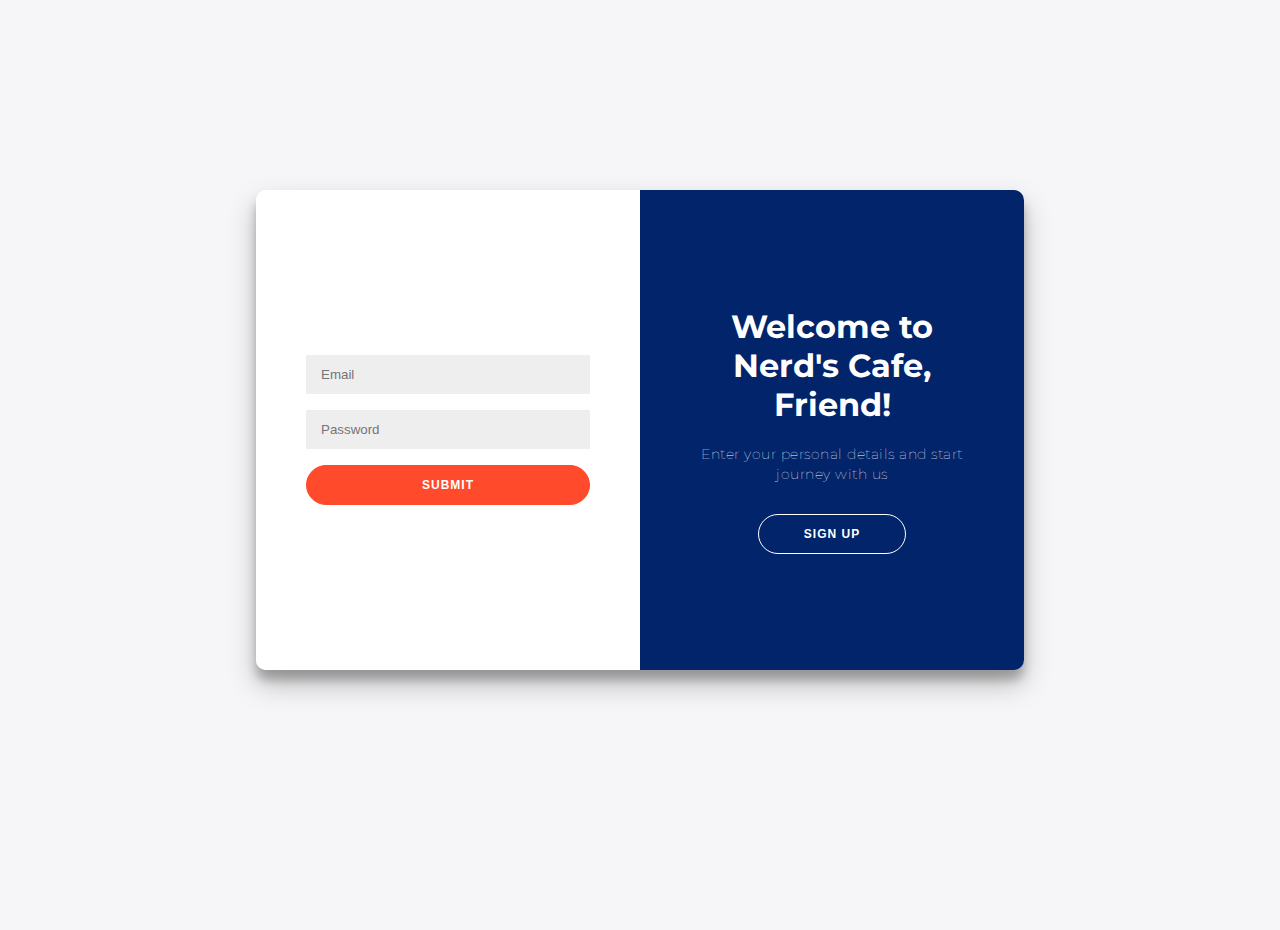
<file: Sample_register.html>
<html>
<head>
	<title>
		Nerd's Cafe
	</title>
</head>
<link rel="stylesheet" href="style1.css">
<body>
	<div align="center">
		<!--<h1>Details Entry Form</h1>-->
	</div>
	<div class="container" id="container">	
	<div class="form-container sign-up-container">			
<form action="details_entry.php" method="post">
	
		    <h1>Create Account</h1>
			
			<input type="text" name="first_name" placeholder="UserName">
		
			
			<input type="text" name="last_name" placeholder="Occupation">
		    <input type="text" name="gender" placeholder="Gender">
			
		
			<td><input type="email" name="email" placeholder="email">
		
		
			
			<input type="phone" name="phone" placeholder="Password">
		
			<input type="submit" name="save" value="Submit" style="border-radius: 20px;
			border: 1px solid #FF4B2B;
			background-color: #FF4B2B;
			color: #FFFFFF;
			font-size: 12px;
			font-weight: bold;
			padding: 12px 45px;
			letter-spacing: 1px;
			text-transform: uppercase">
			
			
		
</form>
</div>
<div class="form-container sign-in-container">
	
<form action="details_entry.php" method="post">
	
	

	<td><input type="email" name="email" placeholder="Email">


	
	<input type="phone" name="phone" placeholder="Password">

	<input type="submit" name="login" value="Submit" style="border-radius: 20px;
	border: 1px solid #FF4B2B;
	background-color: #FF4B2B;
	color: #FFFFFF;
	font-size: 12px;
	font-weight: bold;
	padding: 12px 45px;
	letter-spacing: 1px;
	text-transform: uppercase">
	

</form>
</div>
<div class="overlay-container">
	<div class="overlay">
		<div class="overlay-panel overlay-left">
			<h1>Welcome Back!</h1>
			<p>To keep connected with us please login with your personal info</p>
			<button class="ghost" id="signIn">Sign In</button>
		</div>
		<div class="overlay-panel overlay-right">
			<h1>Welcome to Nerd's Cafe, Friend!</h1>
			<p>Enter your personal details and start journey with us</p>
			<button class="ghost" id="signUp">Sign Up</button>
		</div>
	</div>
</div>
	</div>
</body>
<script src="new.js"></script>
</html>
</file>
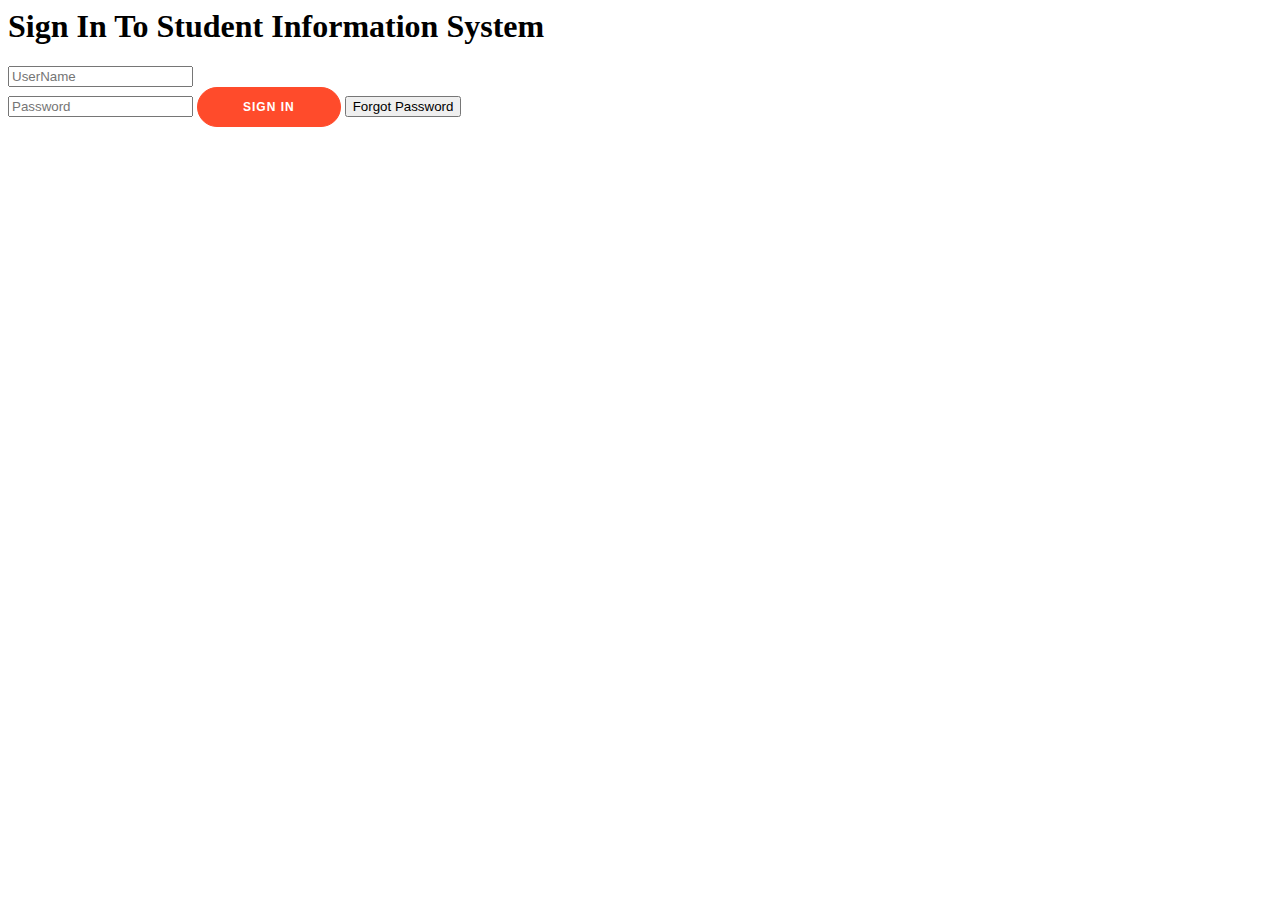
<file: uni/admission.html>
<html>
    <head>
        <title>
            Nerds Cafe
        </title>
    </head>
    <body>
        <form action="entry.php" method="post">
        <h1>Sign In To Student Information System</h1>
        <input type="text" name="username" placeholder="UserName">
        <br>
        <input type="text" name="password" placeholder="Password">
        
			<input type="submit" name="save" value="Sign In" style="border-radius: 20px;
			border: 1px solid #FF4B2B;
			background-color: #FF4B2B;
			color: #FFFFFF;
			font-size: 12px;
			font-weight: bold;
			padding: 12px 45px;
			letter-spacing: 1px;
			text-transform: uppercase">

            <input type="submit" name="save" value="Forgot Password">
            </form>
    </body>
</html>
</file>
<file: style1.css>
@import url('https://fonts.googleapis.com/css?family=Montserrat:400,800');

* {
	box-sizing: border-box;
}

body {
	background: #f6f5f7;
	display: flex;
	justify-content: center;
	align-items: center;
	flex-direction: column;
	font-family: 'Montserrat', sans-serif;
	height: 100vh;
	margin: -20px 0 50px;
}

h1 {
	font-weight: bold;
	margin: 0;
}

h2 {
	text-align: center;
}

p {
	font-size: 14px;
	font-weight: 100;
	line-height: 20px;
	letter-spacing: 0.5px;
	margin: 20px 0 30px;
}

span {
	font-size: 12px;
}

a {
	color: #333;
	font-size: 14px;
	text-decoration: none;
	margin: 15px 0;
}

button {
	border-radius: 20px;
	border: 1px solid #02246a;
	background-color: #02246a;
	color: #FFFFFF;
	font-size: 12px;
	font-weight: bold;
	padding: 12px 45px;
	letter-spacing: 1px;
	text-transform: uppercase;
	transition: transform 80ms ease-in;
}

button:active {
	transform: scale(0.95);
}

button:focus {
	outline: none;
}

button.ghost {
	background-color: transparent;
	border-color: #FFFFFF;
}

form {
	background-color: #FFFFFF;
	display: flex;
	align-items: center;
	justify-content: center;
	flex-direction: column;
	padding: 0 50px;
	height: 100%;
	text-align: center;
}

input {
	background-color: #eee;
	border: none;
	padding: 12px 15px;
	margin: 8px 0;
	width: 100%;
}

.container {
	background-color: #fff;
	border-radius: 10px;
  	box-shadow: 0 14px 28px rgba(0,0,0,0.25), 
			0 10px 10px rgba(0,0,0,0.22);
	position: relative;
	overflow: hidden;
	width: 768px;
	max-width: 100%;
	min-height: 480px;
}

.form-container {
	position: absolute;
	top: 0;
	height: 100%;
	transition: all 0.6s ease-in-out;
}

.sign-in-container {
	left: 0;
	width: 50%;
	z-index: 2;
}

.container.right-panel-active .sign-in-container {
	transform: translateX(100%);
}

.sign-up-container {
	left: 0;
	width: 50%;
	opacity: 0;
	z-index: 1;
}

.container.right-panel-active .sign-up-container {
	transform: translateX(100%);
	opacity: 1;
	z-index: 5;
	animation: show 0.6s;
}

@keyframes show {
	0%, 49.99% {
		opacity: 0;
		z-index: 1;
	}
	
	50%, 100% {
		opacity: 1;
		z-index: 5;
	}
}

.overlay-container {
	position: absolute;
	top: 0;
	left: 50%;
	width: 50%;
	height: 100%;
	overflow: hidden;
	transition: transform 0.6s ease-in-out;
	z-index: 100;
}

.container.right-panel-active .overlay-container{
	transform: translateX(-100%);
}

.overlay {
	background: #02246a;
	background: -webkit-linear-gradient(to right, #02246a, #02246a);
	background: linear-gradient(to right, #02246a, #02246a);
	background-repeat: no-repeat;
	background-size: cover;
	background-position: 0 0;
	color: #FFFFFF;
	position: relative;
	left: -100%;
	height: 100%;
	width: 200%;
  	transform: translateX(0);
	transition: transform 0.6s ease-in-out;
}

.container.right-panel-active .overlay {
  	transform: translateX(50%);
}

.overlay-panel {
	position: absolute;
	display: flex;
	align-items: center;
	justify-content: center;
	flex-direction: column;
	padding: 0 40px;
	text-align: center;
	top: 0;
	height: 100%;
	width: 50%;
	transform: translateX(0);
	transition: transform 0.6s ease-in-out;
}

.overlay-left {
	transform: translateX(-20%);
}

.container.right-panel-active .overlay-left {
	transform: translateX(0);
}

.overlay-right {
	right: 0;
	transform: translateX(0);
}

.container.right-panel-active .overlay-right {
	transform: translateX(20%);
}

.social-container {
	margin: 20px 0;
}

.social-container a {
	border: 1px solid #DDDDDD;
	border-radius: 50%;
	display: inline-flex;
	justify-content: center;
	align-items: center;
	margin: 0 5px;
	height: 40px;
	width: 40px;
}

footer {
    background-color: #222;
    color: #fff;
    font-size: 14px;
    bottom: 0;
    position: fixed;
    left: 0;
    right: 0;
    text-align: center;
    z-index: 999;
}

footer p {
    margin: 10px 0;
}

footer i {
    color: #02246a;
}

footer a {
    color: #3c97bf;
    text-decoration: none;
}
</file>
